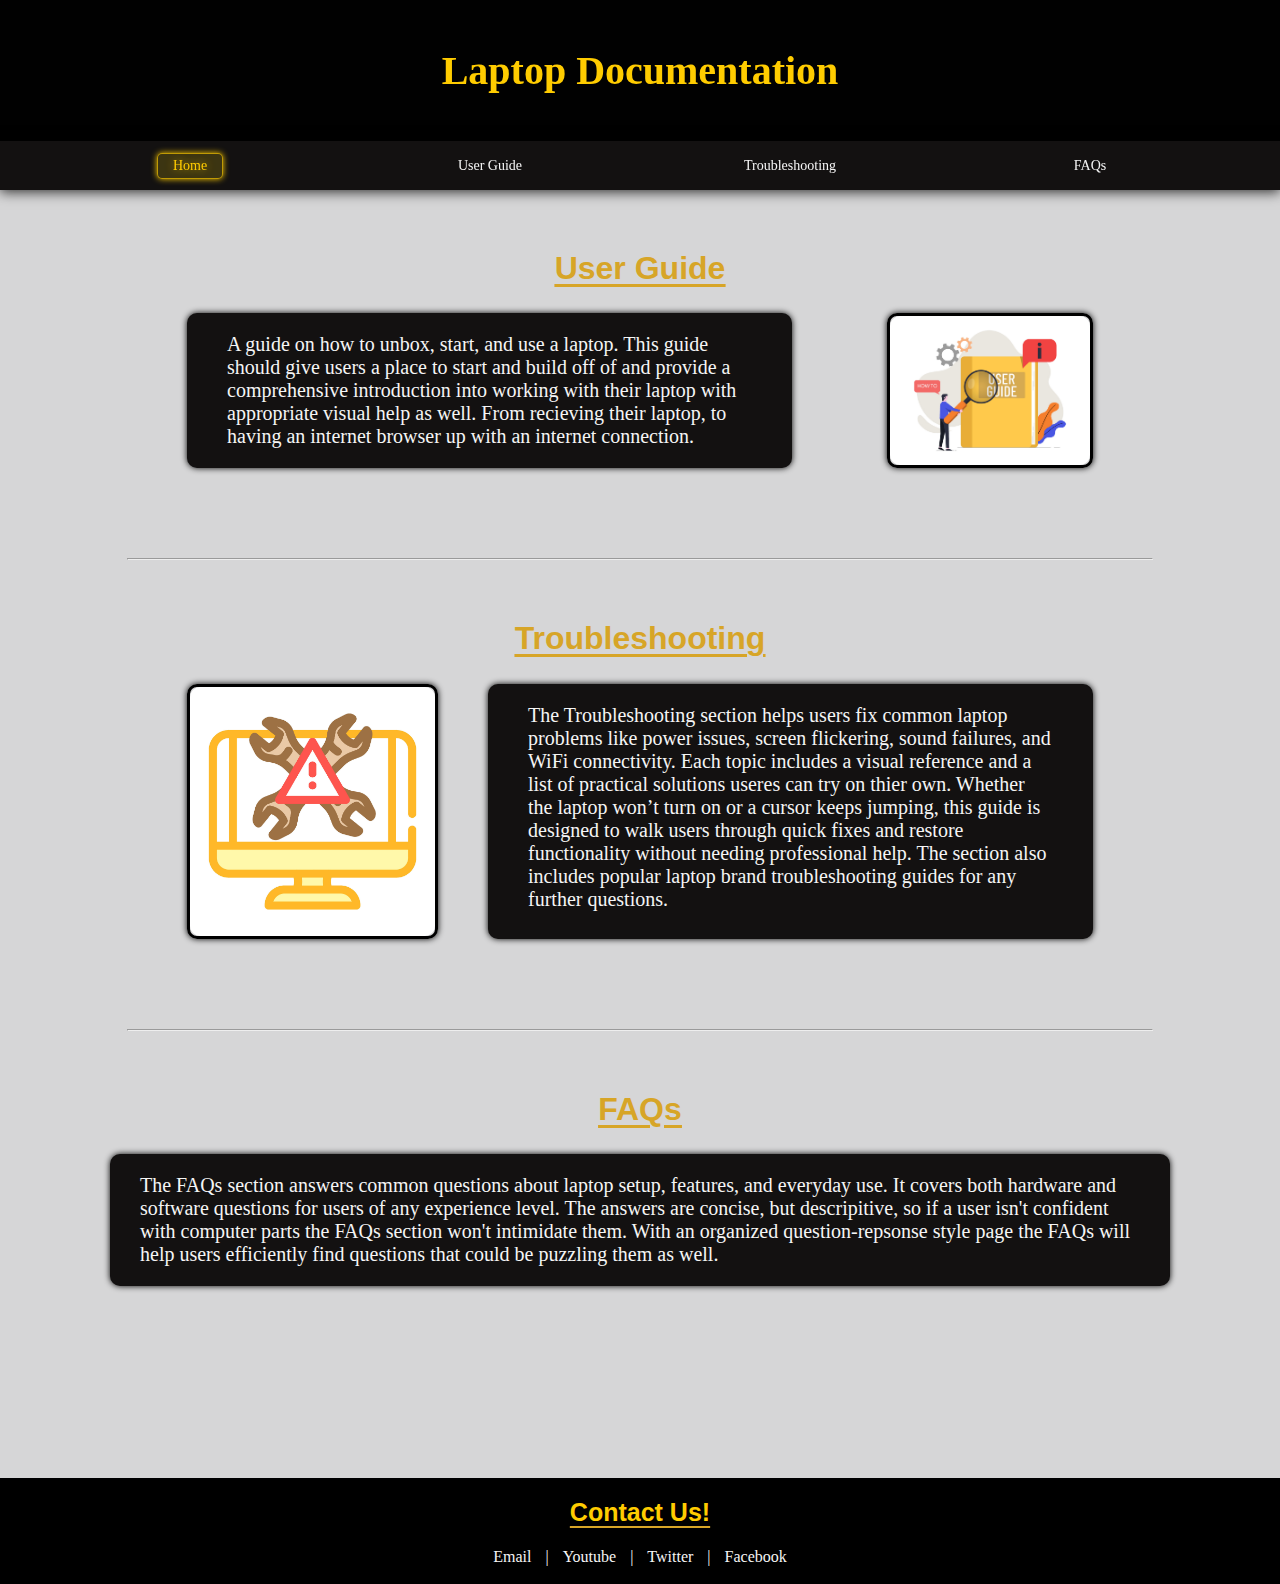
<file: index.html>
<!DOCTYPE html>
<html lang="en">
<head>
	<meta charset="UTF-8" />
	<meta name="viewport" content="width=device-width, initial-scale=1" />
	<title>Laptop Documentation</title>
	<link rel="stylesheet" href="laptopWireframe.css" />
	<link rel="icon" href="laptopFavicon.png" type="image/png">
</head>

<body id="Home">
	<header id = 'HeaderContainer'>
		<h1>Laptop Documentation</h1>
	</header>

	<div id="TabContainer">
		<nav>
			<a href="index.html" class="active-tab">Home</a>
			<a href="tab1.html">User Guide</a>
			<a href="tab2.html">Troubleshooting</a>
			<a href="tab3.html">FAQs</a>
		</nav>
	</div>

	<div id="User Guide"></div>
	<h2><a class="Header-Link" href="tab1.html">User Guide</a></h2>
	<section id="Section-1-With-Image-Container">
		<div id="Section-1">
			A guide on how to unbox, start, and use a laptop. This guide should give users a place to start and build off of and provide a comprehensive introduction into working with their laptop with appropriate visual help as well. From recieving their laptop, to having an internet browser up with an internet connection.
		</div>
		<div id="Image-1-Container">
		<img src="userguide.jpg" alt="User manual">
		</div>
	</section>
	
	<hr width="80%">
	<h2 id="Troubleshooting"><a class="Header-Link" href="tab2.html">Troubleshooting</a></h2>
	<section id="Section-2-With-Image-Container">
		<div id="Image-2-Container">
		<img src="ts.jpg" alt="troubleshooting symbol">
		</div>
		<div id="Section-2">
		The Troubleshooting section helps users fix common laptop problems like power issues, screen flickering, sound failures, and WiFi connectivity. Each topic includes a visual reference and a list of practical solutions useres can try on thier own. Whether the laptop won’t turn on or a cursor keeps jumping, this guide is designed to walk users through quick fixes and restore functionality without needing professional help. The section also includes popular laptop brand troubleshooting guides for any further questions.
		</div>
	</section>

	<hr width="80%">
	<h2 id="FAQs"><a class="Header-Link" href="tab3.html">FAQs</a></h2>
	<section id="Section-3">
		The FAQs section answers common questions about laptop setup, features, and everyday use. It covers both hardware and software questions for users of any experience level. The answers are concise, but descripitive, so if a user isn't confident with computer parts the FAQs section won't intimidate them. With an organized question-repsonse style page the FAQs will help users efficiently find questions that could be puzzling them as well.
	</section>

	<footer>
		<h2>Contact Us!</h2>
		<div>
			<nav class="ContactContainer">
			<a href ="mailto:epicemail@appstate.edu"> Email</a> |
			<a href="https://youtube.com/channel/epicchannel">Youtube</a> |
			<a href="https://twitter.com/epictwitter">Twitter</a> |
			<a href="https://facebook.com/epicfacebook">Facebook</a>
			</nav>
		</div>
	</footer>
</body>
</html>
</file>
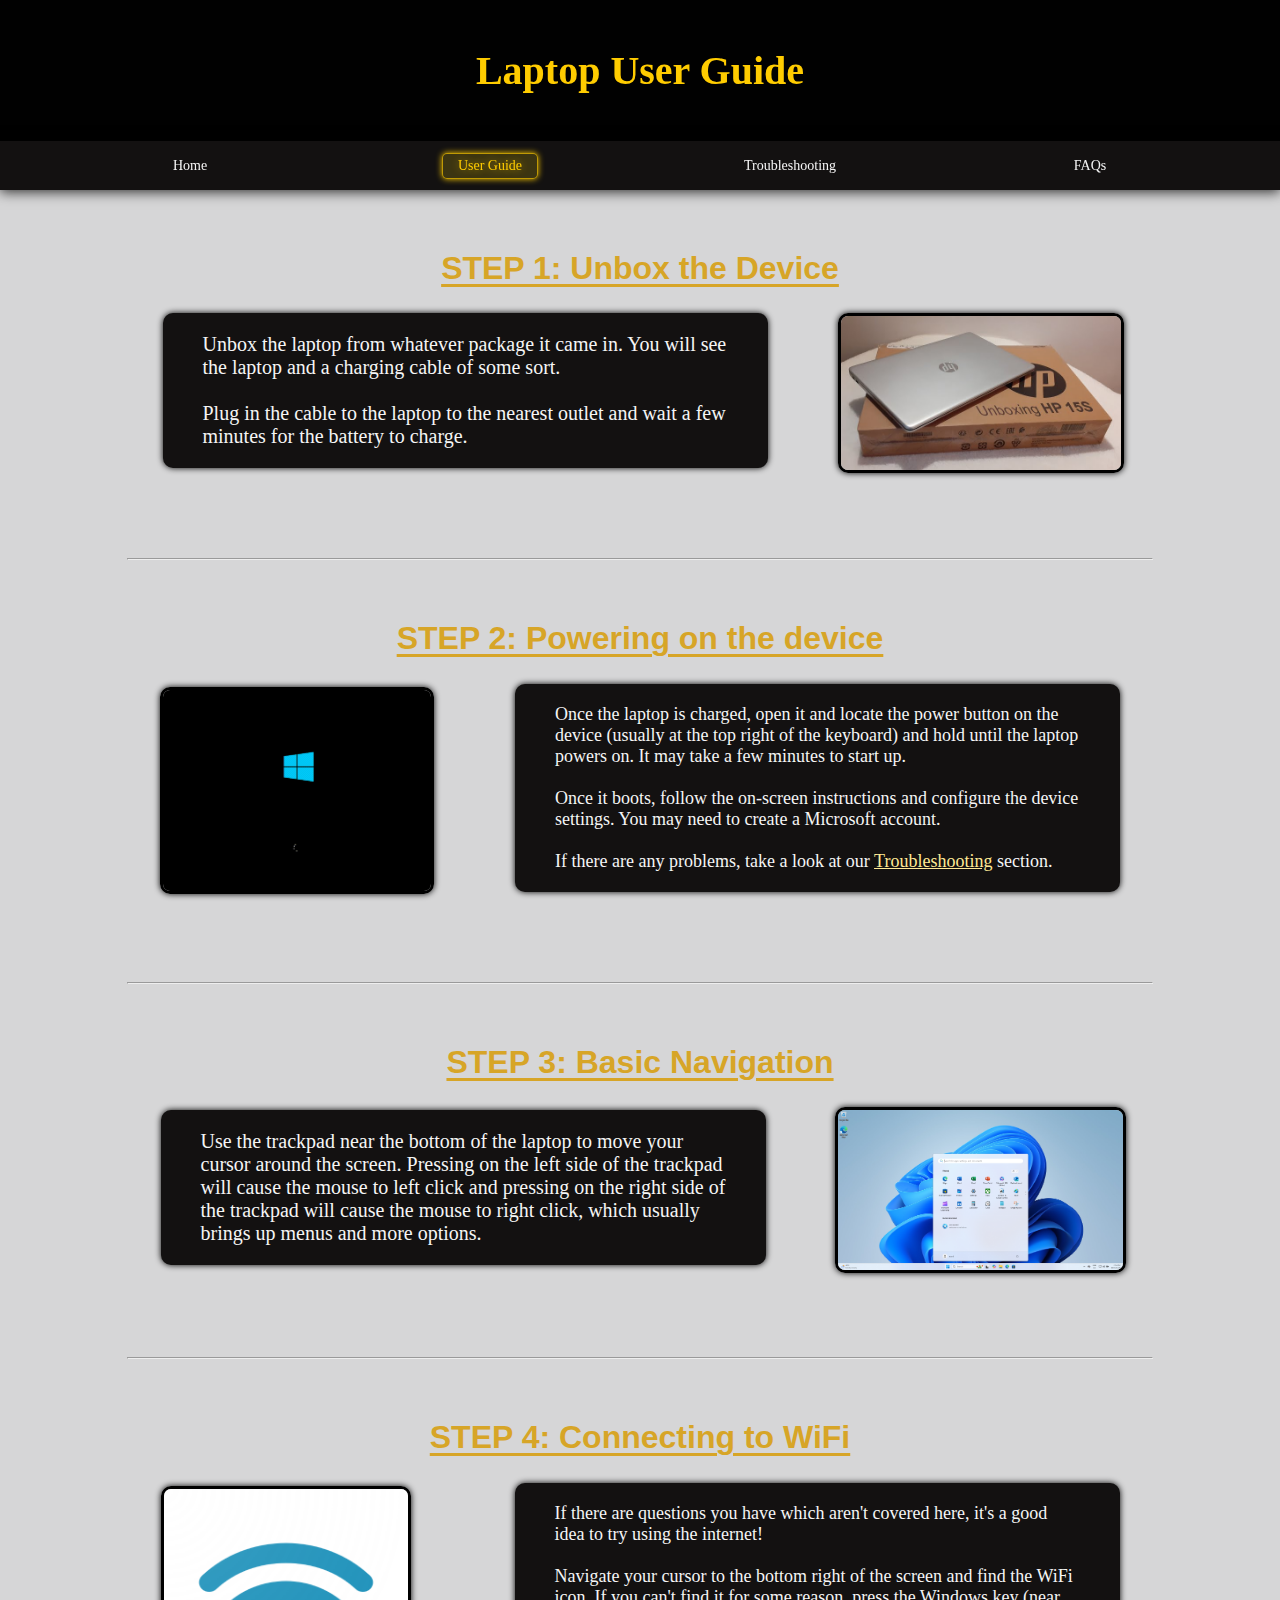
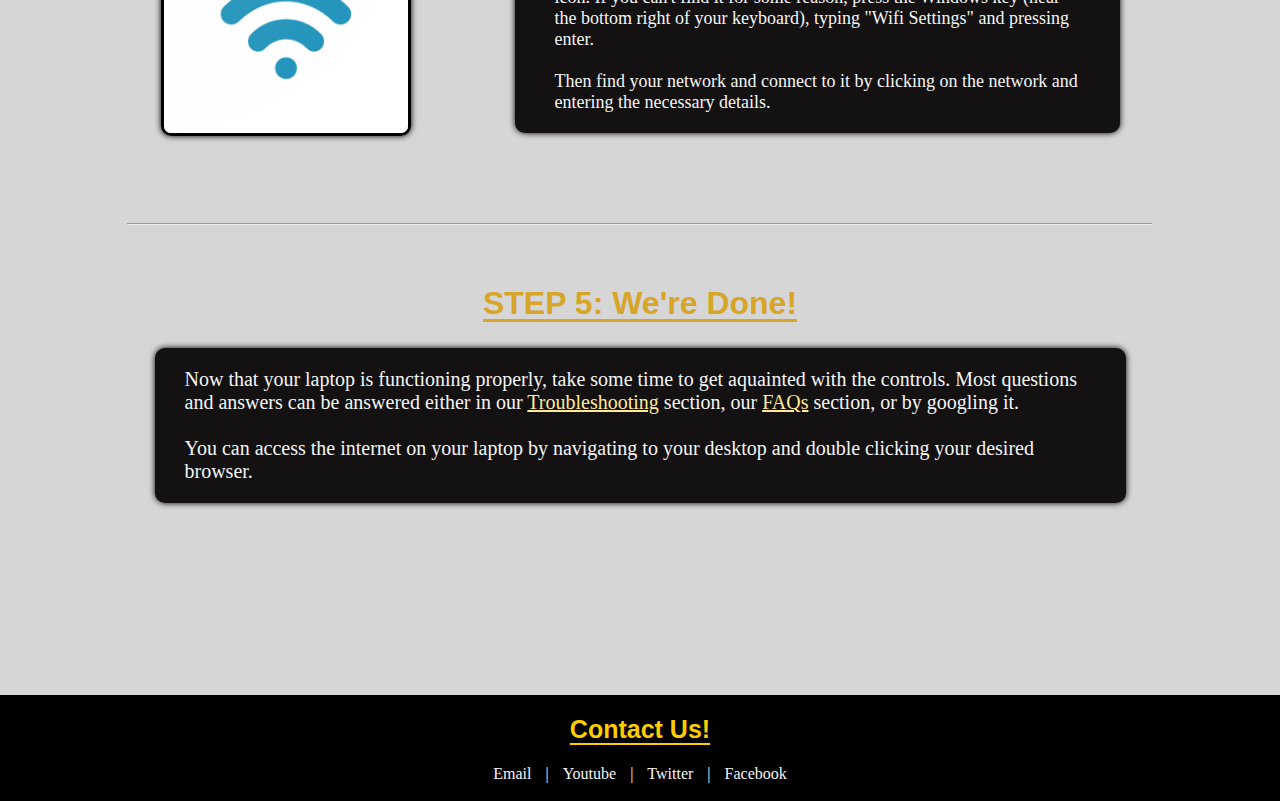
<file: tab1.html>
<!DOCTYPE html>
<html lang="en">

<head>
	<meta charset="UTF-8" />
	<meta name="viewport" content="width=device-width, initial-scale=1" />
	<title>Laptop User Guide</title>
	<link rel="stylesheet" href="laptopWireframe.css"/>
	<link rel="stylesheet" href="tab1.css"/>
	<link rel="icon" href="laptopFavicon.png" type="image/png">
</head>

<body>

	<header id="HeaderContainer">
		<h1>Laptop User Guide</h1>
	</header>

	<div id="TabContainer">
		<nav>
			<a href="index.html">Home</a>
			<a href="tab1.html" class="active-tab">User Guide</a>
			<a href="tab2.html">Troubleshooting</a>
			<a href="tab3.html">FAQs</a>
		</nav>
	</div>


	<ol>
			<h2 id="TopHeader">STEP 1: Unbox the Device</h2>
			<section class="Section-1-With-Image-Container">
				<div class="Section-1">
				Unbox the laptop from whatever package it came in. You will see the laptop and a charging cable of some sort.
				<br><br>
				Plug in the cable to the laptop to the nearest outlet and wait a few minutes for the battery to charge.
				</div>
				<div class="Image-1-Container-UG">
					<img src="laptop_unbox.png" alt="A laptop that was just unboxed and is laying on top of the box it came in.">
				</div>
			</section>

			<hr width="80%">
			<h2 >STEP 2: Powering on the device</h2>
			<section class="Section-2-With-Image-Container">
				<div class="Image-2-Container">
					<img src="windows_boot.gif" alt="A gif of the animation of the startup for windows. There is a windows logo and a circle revolving around singaling the loading.">
				</div>
				<div class="Section-2">
				Once the laptop is charged, open it and locate the power button on the device (usually at the top right of the keyboard) 
				and hold until the laptop powers on. It may take a few minutes to start up.
				<br><br>
				Once it boots, follow the on-screen instructions and configure the device settings. You may need to create a Microsoft account.
				<br><br>
				If there are any problems, take a look at our <a href="tab2.html">Troubleshooting</a> section.
				</div>
			</section>

			<hr width="80%">
			<h2 id="TopHeader">STEP 3: Basic Navigation</h2>
			<section class="Section-3-With-Image-Container">
				<div class="Section-1">
				Use the trackpad near the bottom of the laptop to move your cursor around the screen.
				Pressing on the left side of the trackpad will cause the mouse to left click and
				pressing on the right side of the trackpad will cause the mouse to right click, which usually brings up menus and more options.
				</div>
				<div class="Image-3-Container">
					<img src="windows_11_desktop.png" alt="Image of the default Windows desktop that you might see after starting up a laptop.">
				</div>
			</section>

			<hr width="80%">
			<h2>STEP 4: Connecting to WiFi</h2>
			<section class="Section-4-With-Image-Container">
				<div class="Image-4-Container">
					<img src="wifi.png" alt="The generic symbol for wifi with a small ball at the bottom with three curved bars growing outward from it.">
				</div>
				<div class="Section-2">
				If there are questions you have which aren't covered here, it's a good idea to try using the internet!
				<br><br>
				Navigate your cursor to the bottom right of the screen and find the WiFi icon. 
				If you can't find it for some reason, press the Windows key (near the bottom right of your keyboard), typing "Wifi Settings" and pressing enter.
				<br><br>
				Then find your network and connect to it by clicking on the network and entering the necessary details.
				</div>
			</section>

			<hr width="80%">
			<h2>STEP 5: We're Done!</h2>
			<section class="Section-3">
				Now that your laptop is functioning properly, take some time to get aquainted with the controls.
				Most questions and answers can be answered either in our <a href="tab2.html">Troubleshooting</a> section, our <a href="tab3.html">FAQs</a> section, or by googling it.
				<br><br>
				You can access the internet on your laptop by navigating to your desktop and double clicking your desired browser.
			</section>
	</ol>

	<footer>
		<h2>Contact Us!</h2>
		<div>
			<nav class="ContactContainer">
			<a href ="mailto:epicemail@appstate.edu" target="_blank"> Email</a> |
			<a href="https://youtube.com/channel/epicchannel" target="_blank">Youtube</a> |
			<a href="https://twitter.com/epictwitter" target="_blank">Twitter</a> |
			<a href="https://facebook.com/epicfacebook" target="_blank">Facebook</a>
			</nav>
		</div>
	</footer>
</body>

</html>
</file>
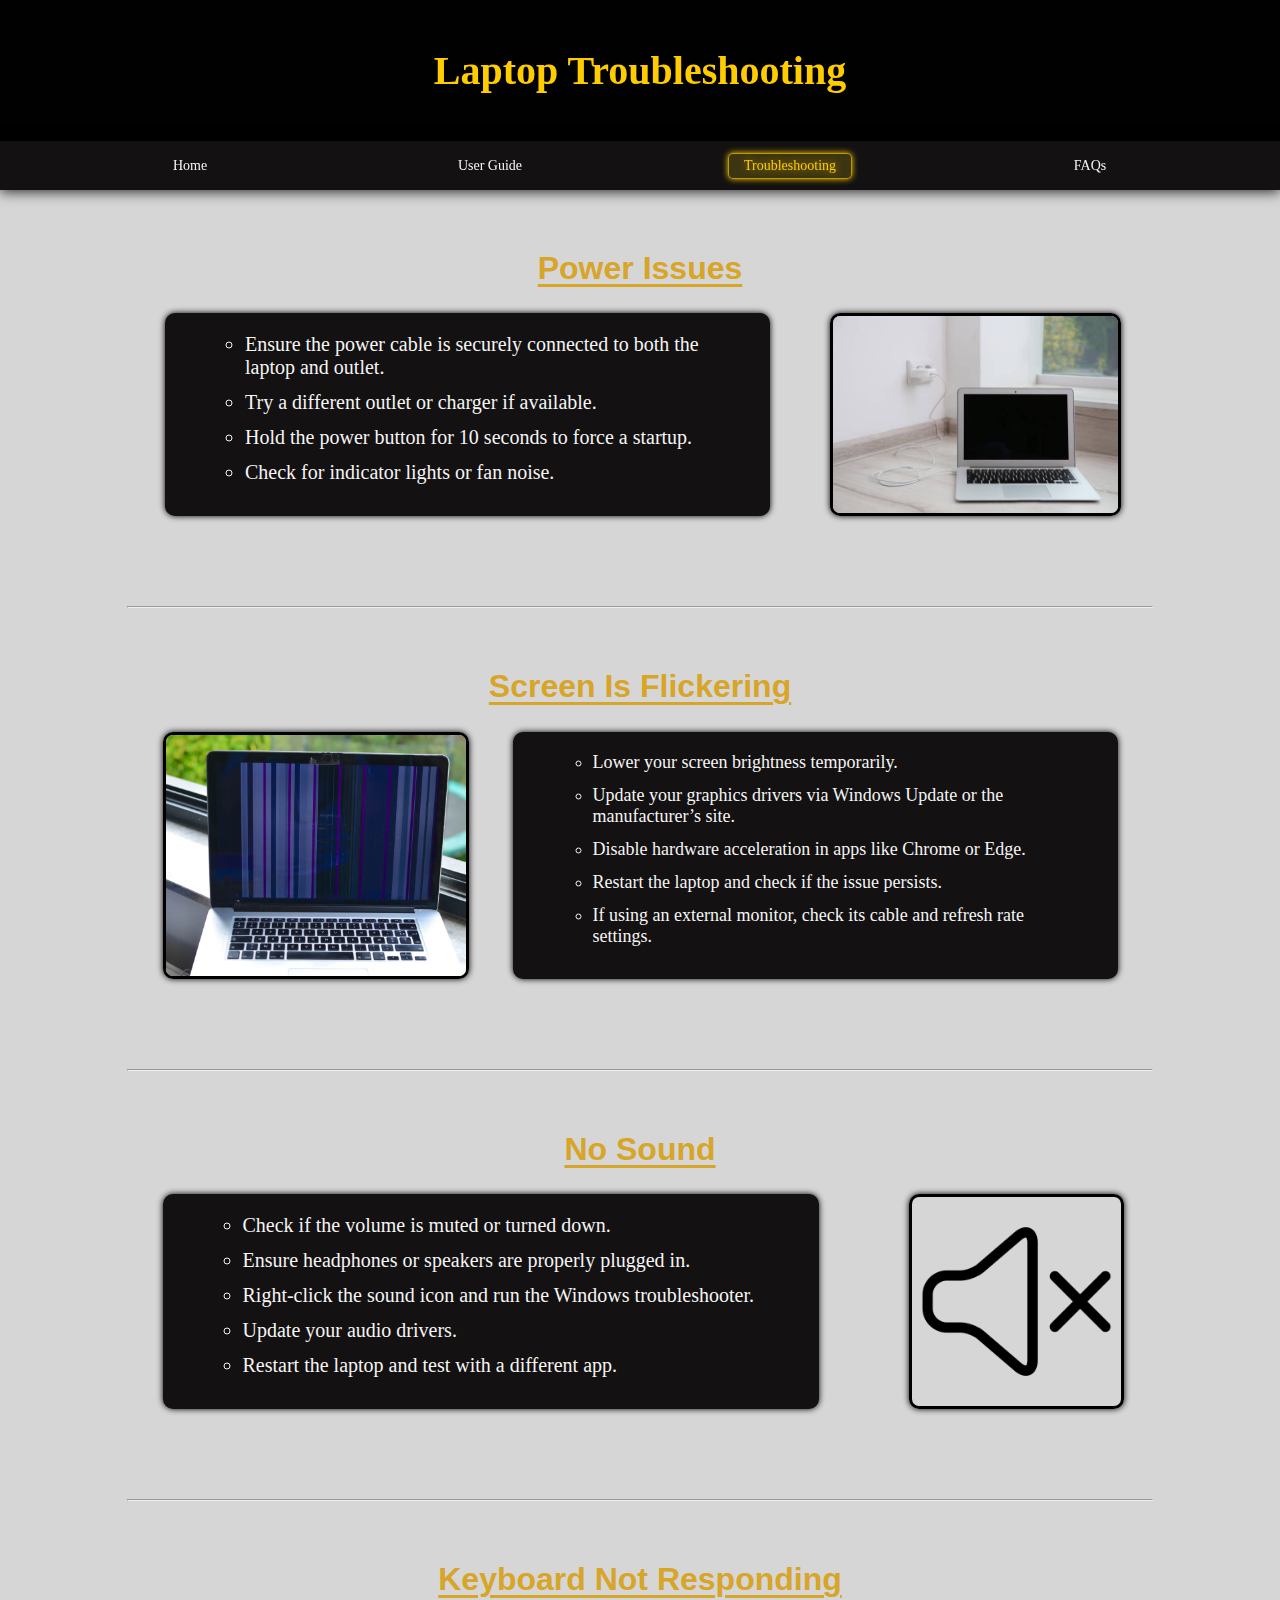
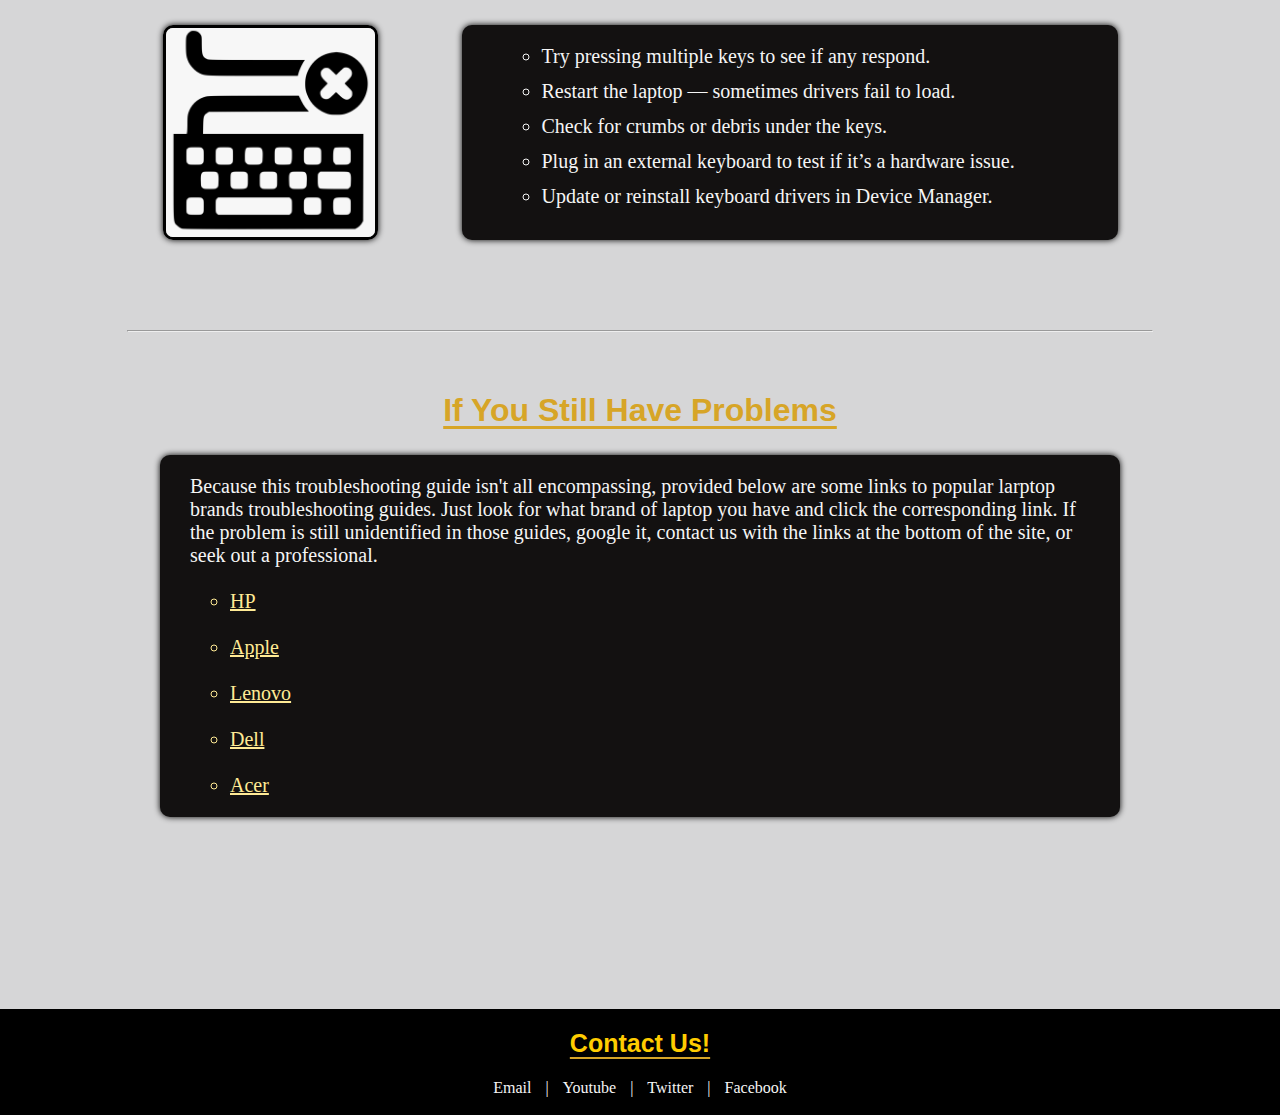
<file: tab2.html>
<!DOCTYPE html>
<html lang="en">

<head>
	<meta charset="UTF-8" />
	<meta name="viewport" content="width=device-width, initial-scale=1" />
	<title>Troubleshooting</title>
	<link rel="stylesheet" href="laptopWireframe.css"/>
	<link rel="stylesheet" href="tab2.css"/>
	<link rel="icon" href="laptopFavicon.png" type="image/png">
</head>

<body>

	<header id="HeaderContainer">
		<h1>Laptop Troubleshooting</h1>
	</header>

	<div id="TabContainer">
		<nav>
			<a href="index.html">Home</a>
			<a href="tab1.html">User Guide</a>
			<a href="tab2.html" class="active-tab">Troubleshooting</a>
			<a href="tab3.html">FAQs</a>
		</nav>
	</div>

	<h2 id="Topheader"></h2>

	<ol>
		<h2>Power Issues</h2>
		<section class="Section-1-With-Image-Container">
			<div class="Section-1">
			<ul>
				<li>Ensure the power cable is securely connected to both the laptop and outlet.</li>
				<li>Try a different outlet or charger if available.</li>
				<li>Hold the power button for 10 seconds to force a startup.</li>
				<li>Check for indicator lights or fan noise.</li>
			</ul>

			</div>
			<div class="Image-1-Container">
				<img src="charging.jpg" alt="A laptop sitting on a table with the charger visibly plugged in to both the wall socket and the laptop charging port.">
			</div>
		</section>

		<hr width="80%">
		
		<h2>Screen Is Flickering</h2>

		<section class="Section-2-With-Image-Container">
			<div class="Image-2-Container">
			<img src="flickering_screen.png" alt="Flickering laptop screen">
			</div>
			<div class="Section-2">
			<ul>
				<li>Lower your screen brightness temporarily.</li>
				<li>Update your graphics drivers via Windows Update or the manufacturer’s site.</li>
				<li>Disable hardware acceleration in apps like Chrome or Edge.</li>
				<li>Restart the laptop and check if the issue persists.</li>
				<li>If using an external monitor, check its cable and refresh rate settings.</li>
			</ul>
			</div>
		</section>

		<hr width="80%">

		<h2>No Sound</h2>

		<section class="Section-3-With-Image-Container">
			<div class="Section-3">
			<ul>
				<li>Check if the volume is muted or turned down.</li>
				<li>Ensure headphones or speakers are properly plugged in.</li>
				<li>Right-click the sound icon and run the Windows troubleshooter.</li>
				<li>Update your audio drivers.</li>
				<li>Restart the laptop and test with a different app.</li>
			</ul>
			</div>
			<div class="Image-3-Container">
				<img src="no_sound.png" alt="Muted speaker icon">
			</div>
		</section>

		<hr width="80%">

		<h2>Keyboard Not Responding</h2>
		<section class="Section-4-With-Image-Container">
			<div class="Image-4-Container">
				<img src="keyboard.png" alt="Laptop keyboard with unresponsive keys">
			</div>
			<div class="Section-4">
				<ul>
					<li>Try pressing multiple keys to see if any respond.</li>
					<li>Restart the laptop — sometimes drivers fail to load.</li>
					<li>Check for crumbs or debris under the keys.</li>
					<li>Plug in an external keyboard to test if it’s a hardware issue.</li>
					<li>Update or reinstall keyboard drivers in Device Manager.</li>
				</ul>
			</div>
		</section>
		
		<hr width="80%">
		<h2>If You Still Have Problems</h2>
		<section class="End-Section">
			Because this troubleshooting guide isn't all encompassing, provided below are some links to popular larptop brands troubleshooting guides. Just look for what brand of laptop you have and click the corresponding link. If the problem is still unidentified in those guides, google it, contact us with the links at the bottom of the site, or seek out a professional.
			<br><br>
			<ul>
				<li><a href="https://support.hp.com/us-en/computer" target="_blank">HP</a></li>
				<br>
				<li><a href="https://support.apple.com/guide/mac-help/diagnose-problems-mh35727/mac" target="_blank">Apple</a></li>
				<br>
				<li><a href="https://pcsupport.lenovo.com/us/en" target="_blank">Lenovo</a></li>
				<br>
				<li><a href="https://www.dell.com/en-us/lp/homepcservices?gacd=9684992-1121-5763017-266598158-0&dgc=ST&SA360CID=20106234203&gclid=c462974ae6ba136672a5ffb464d2dad0&gclsrc=3p.ds&msclkid=c462974ae6ba136672a5ffb464d2dad0" target="_blank">Dell</a></li>
				<br>
				<li><a href="https://www.acer.com/us-en/support" target="_blank">Acer</a></li>

			</ul>
		</section>

	<footer>
		<h2>Contact Us!</h2>
		<div>
			<nav class="ContactContainer">
			<a href ="mailto:epicemail@appstate.edu" target="_blank"> Email</a> |
			<a href="https://youtube.com/channel/epicchannel" target="_blank">Youtube</a> |
			<a href="https://twitter.com/epictwitter" target="_blank">Twitter</a> |
			<a href="https://facebook.com/epicfacebook" target="_blank">Facebook</a>
			</nav>
		</div>
	</footer>
</body>

</html>
</file>
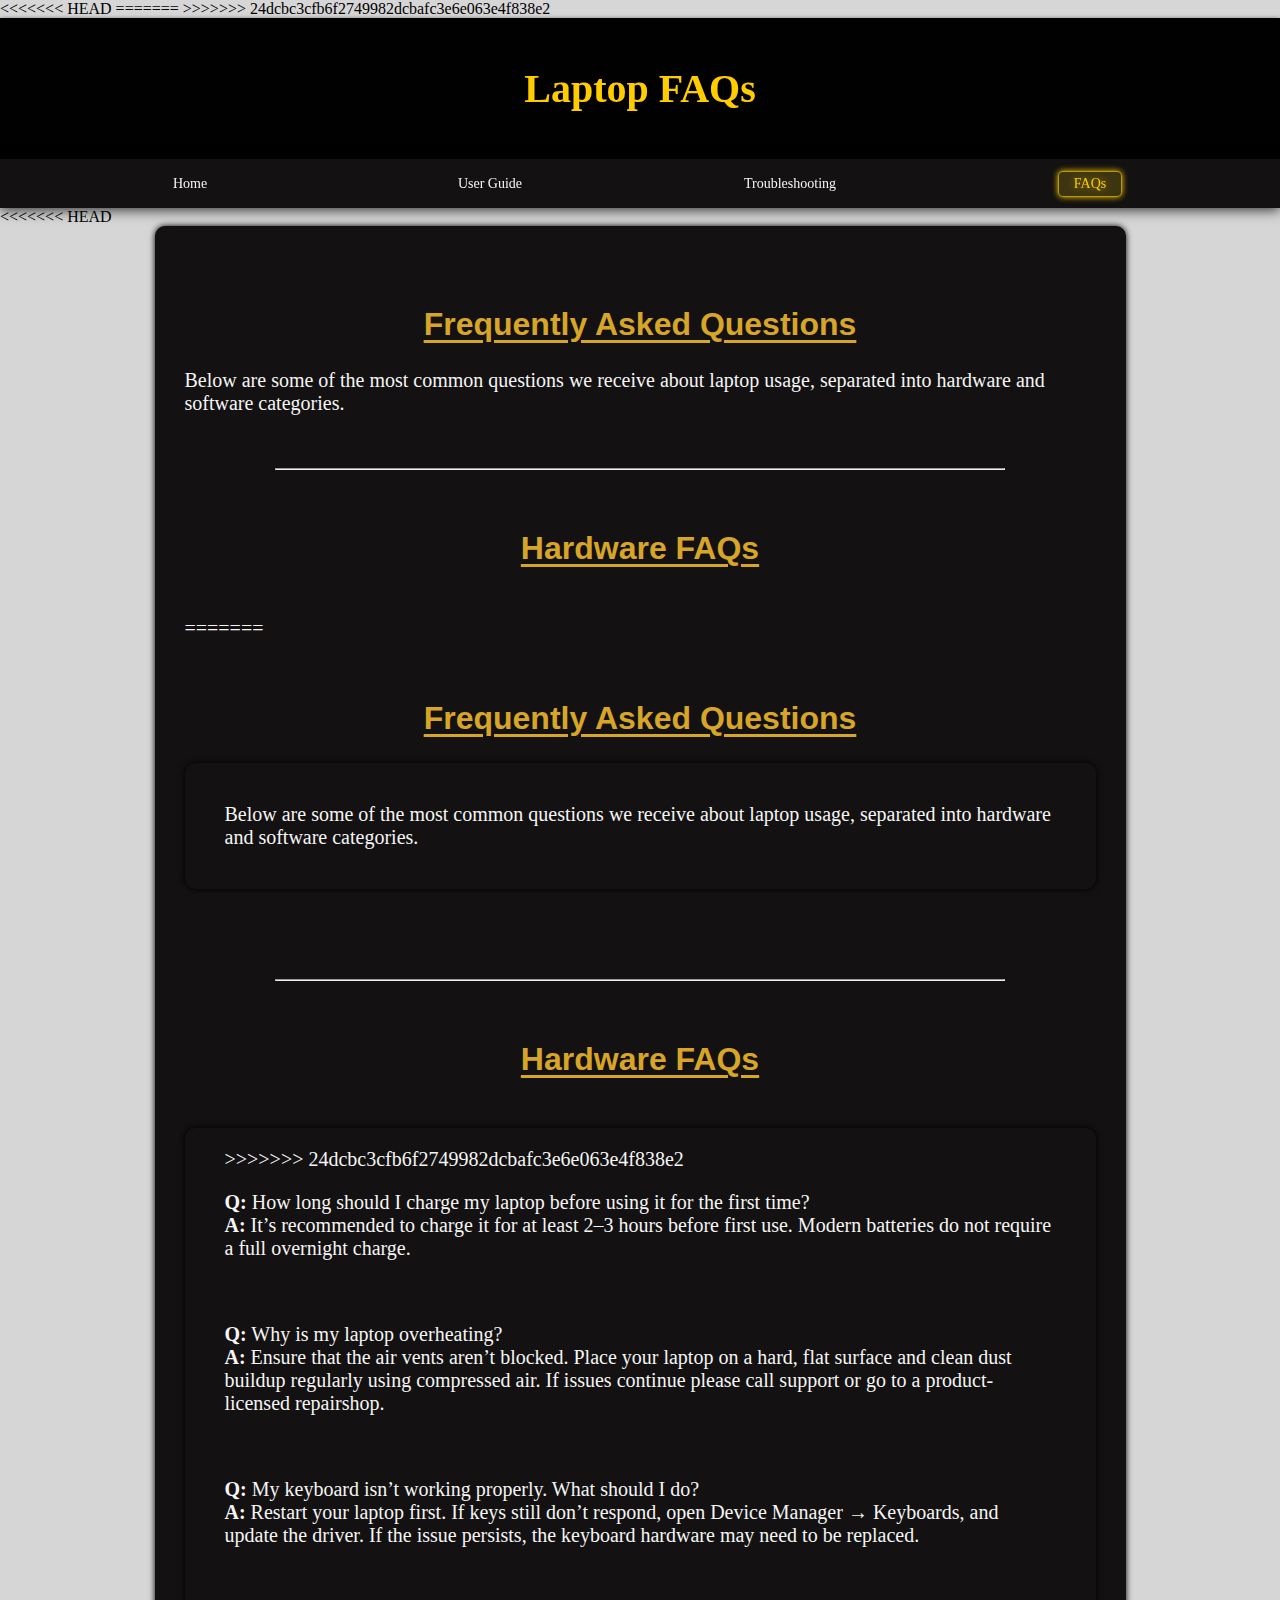
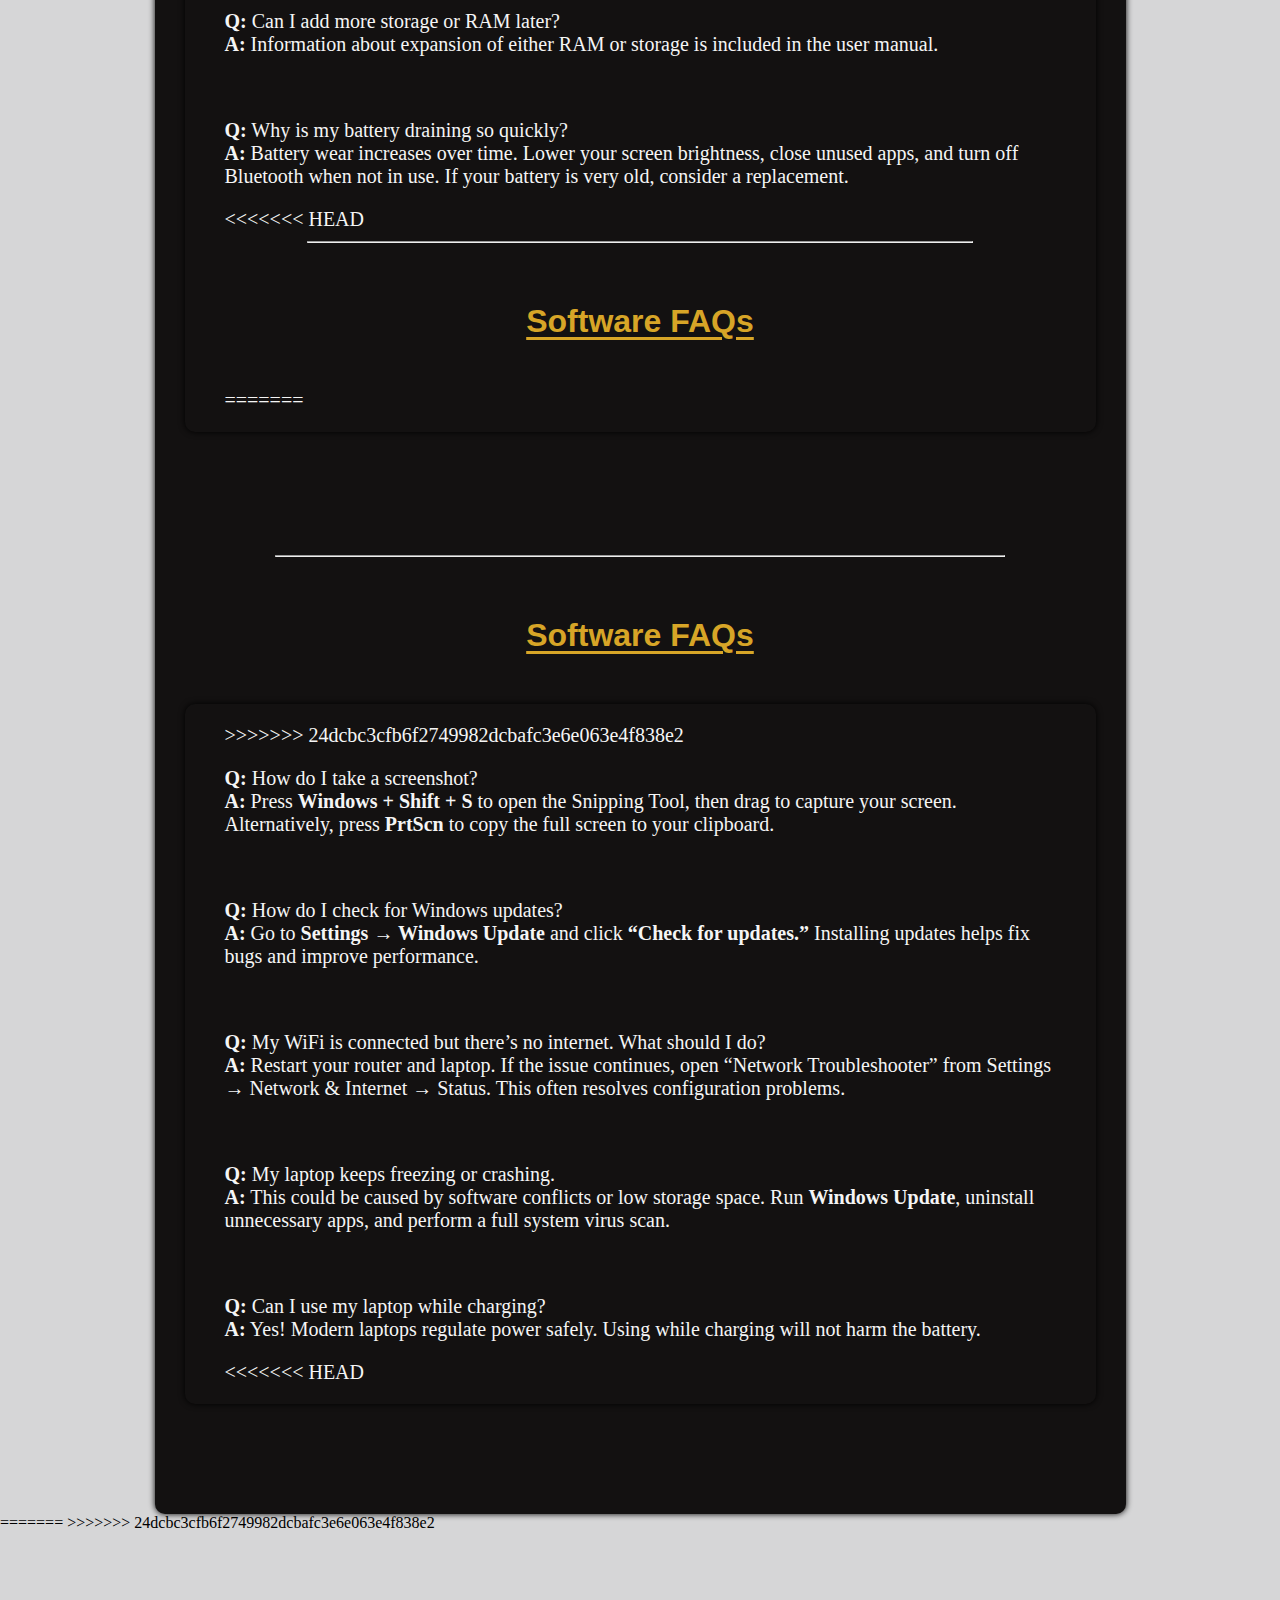
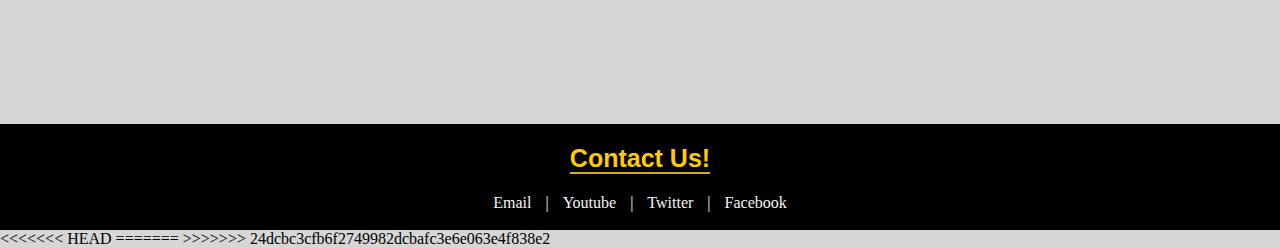
<file: tab3.html>
<!DOCTYPE html>
<html lang="en">

<head>
	<meta charset="UTF-8" />
	<meta name="viewport" content="width=device-width, initial-scale=1" />
	<title>Laptop FAQs</title>
	<link rel="stylesheet" href="laptopWireframe.css"/>
<<<<<<< HEAD
	<link rel="stylesheet" href="tab1.css"/>
=======
	<link rel="stylesheet" href="tab3.css"/>
>>>>>>> 24dcbc3cfb6f2749982dcbafc3e6e063e4f838e2
	<link rel="icon" href="laptopFavicon.png" type="image/png">
</head>

<body>

	<header id="HeaderContainer">
		<h1>Laptop FAQs</h1>
	</header>

	<div id="TabContainer">
		<nav>
			<a href="index.html">Home</a>
			<a href="tab1.html">User Guide</a>
			<a href="tab2.html">Troubleshooting</a>
			<a href="tab3.html" class="active-tab">FAQs</a>
		</nav>
	</div>

<<<<<<< HEAD
	<section class="Section-3">
		<h2 style="text-decoration: underline #d7a527;">Frequently Asked Questions</h2>
		<p>Below are some of the most common questions we receive about laptop usage, separated into hardware and software categories.</p>
		<br><hr width="80%">
		
		<h2 style="color: #d7a527;">Hardware FAQs</h2>
		<br>

=======
		<h2>Frequently Asked Questions</h2>
		<div id="Section-1-FAQs">
			<p>Below are some of the most common questions we receive about laptop usage, separated into hardware and software categories.</p>
		</div>
		
		<hr width="80%">

		<h2>Hardware FAQs</h2>
		<br>

		<div id="Section-1-FAQs">
>>>>>>> 24dcbc3cfb6f2749982dcbafc3e6e063e4f838e2
		<p><b>Q:</b> How long should I charge my laptop before using it for the first time?<br>
		<b>A:</b> It’s recommended to charge it for at least 2–3 hours before first use. Modern batteries do not require a full overnight charge.</p>
		<br>

		<p><b>Q:</b> Why is my laptop overheating?<br>
		<b>A:</b> Ensure that the air vents aren’t blocked. Place your laptop on a hard, flat surface and clean dust buildup regularly using compressed air. If issues continue please call support or go to a product-licensed repairshop.</p>
		<br>

		<p><b>Q:</b> My keyboard isn’t working properly. What should I do?<br>
		<b>A:</b> Restart your laptop first. If keys still don’t respond, open Device Manager → Keyboards, and update the driver. If the issue persists, the keyboard hardware may need to be replaced.</p>
		<br>

		<p><b>Q:</b> Can I add more storage or RAM later?<br>
		<b>A:</b> Information about expansion of either RAM or storage is included in the user manual.</p>
		<br>

		<p><b>Q:</b> Why is my battery draining so quickly?<br>
		<b>A:</b> Battery wear increases over time. Lower your screen brightness, close unused apps, and turn off Bluetooth when not in use. If your battery is very old, consider a replacement.</p>
<<<<<<< HEAD

		<br><hr width="80%">

		<h2 style="color: #d7a527;">Software FAQs</h2>
		<br>

=======
		</div>

		<br><hr width="80%">

		<h2>Software FAQs</h2>
		<br>

		<div id="Section-1-FAQs">
>>>>>>> 24dcbc3cfb6f2749982dcbafc3e6e063e4f838e2
		<p><b>Q:</b> How do I take a screenshot?<br>
		<b>A:</b> Press <b>Windows + Shift + S</b> to open the Snipping Tool, then drag to capture your screen. Alternatively, press <b>PrtScn</b> to copy the full screen to your clipboard.</p>
		<br>

		<p><b>Q:</b> How do I check for Windows updates?<br>
		<b>A:</b> Go to <b>Settings → Windows Update</b> and click <b>“Check for updates.”</b> Installing updates helps fix bugs and improve performance.</p>
		<br>

		<p><b>Q:</b> My WiFi is connected but there’s no internet. What should I do?<br>
		<b>A:</b> Restart your router and laptop. If the issue continues, open “Network Troubleshooter” from Settings → Network & Internet → Status. This often resolves configuration problems.</p>
		<br>

		<p><b>Q:</b> My laptop keeps freezing or crashing.<br>
		<b>A:</b> This could be caused by software conflicts or low storage space. Run <b>Windows Update</b>, uninstall unnecessary apps, and perform a full system virus scan.</p>
		<br>

		<p><b>Q:</b> Can I use my laptop while charging?<br>
		<b>A:</b> Yes! Modern laptops regulate power safely. Using while charging will not harm the battery.</p>
<<<<<<< HEAD
	</section>
=======
		</div>
>>>>>>> 24dcbc3cfb6f2749982dcbafc3e6e063e4f838e2

	<footer>
		<h2>Contact Us!</h2>
		<div>
			<nav class="ContactContainer">
			<a href ="mailto:epicemail@appstate.edu"> Email</a> |
			<a href="https://youtube.com/channel/epicchannel">Youtube</a> |
			<a href="https://twitter.com/epictwitter">Twitter</a> |
			<a href="https://facebook.com/epicfacebook">Facebook</a>
			</nav>
		</div>
	</footer>
<<<<<<< HEAD

	<script src="laptopWireframe.js" defer></script>
=======
>>>>>>> 24dcbc3cfb6f2749982dcbafc3e6e063e4f838e2
</body>

</html>
</file>
<file: laptopWireframe.css>
body {
    background-color: #d6d6d7;
}

h1 {
	color: #FFCC00;
	font-size: 40px;
}

h2 {
	text-decoration: underline #d7a527;
}

.Header-Link {
	color: #d7a527;
	font-size: 32px;
	text-decoration: underline #d7a527;
}

html, body {
	margin: 0;
	padding: 0;
}

#HeaderContainer {
	background-color: #010101;
	color: whitesmoke;
	padding: 20px;
	text-align: center;
	box-shadow: 0 2px 5px rgb(0, 0, 0);
	position: sticky;
	top: 0;
}

#TabContainer {
	width: 100%;
	height: 25px;
	background-color: #131111;
	color: whitesmoke;
	padding: 12px 0;
	box-shadow: 0 2px 12px rgba(0, 0, 0, 0.781);
	display: grid;
	position: sticky;
	top: 140.59px;
}

#TabContainer nav {
	display: grid;
	grid-template-columns: repeat(4, minmax(0px, 300px));
	justify-content: center;
	align-content: center;
	white-space: nowrap;
	position: sticky;
	top: 0;
}

#TabContainer nav a {
	padding: 4px 15px;
	font-size: 14px;
	width: auto;
	background-color: transparent;
	border: 1px solid transparent;
	color: whitesmoke;
	text-align: center;
	border-radius: 5px;
	cursor: pointer;
	transition: background 0.2s ease, border-color 0.2s ease, text-shadow 0.2s ease, color 0.2s ease;
	justify-self: center;
	text-decoration: none;
}

#TabContainer nav a:hover {
	background-color: rgba(255, 220, 20, 0.178);
	border: 1px, solid #ffcc00ad;
	border-radius: 5px;
	box-shadow: 0 0 8px #FFCC00;
}

#TabContainer nav a.active-tab {
	background-color: rgba(255, 220, 20, 0.178);
	border: 1px solid #ffcc00ad;
	box-shadow: 0 0 6px #FFCC00;
	text-shadow: 0 0 8px #ffcc00a1;;
	color: #FFCC00;
}

h2 {
	text-align: center;
	font-size: xx-large;
	font-family: Arial, Helvetica, sans-serif;
	color: #d7a527;
	margin-top: 60px;
	text-underline-offset: 5px;
}

#User Guide,
#FAQs
#Troubleshooting {
	margin-top: 120px;
}

#Section-1-With-Image-Container {
	display: flex;
	justify-content: center;
	align-items: stretch;
	flex-wrap: wrap;
	gap: 95px;
	margin-bottom: 90px;
}

#Section-1 {
	background-color: #131111;
	border-radius: 10px;
	box-shadow: 0px 0px 6px #010101;
	color: whitesmoke;
	font-size: 20px;
	max-width: 525px;
	padding: 20px 40px;
	min-width:150px;
	justify-content: left;
}

#Image-1-Container {
	width: 200px;
	max-width: 200px;
	border: 3px solid black;
	border-radius: 10px;
	box-shadow: 0 0 6px black;
}

#Image-1-Container img {
	width: 100%;
	height: 100%;
	object-fit: cover;
	border-radius: 10px;
}

#Section-2-With-Image-Container {
	display: flex;
	justify-content: center;
	align-items: stretch;
	flex-wrap: wrap;
	gap: 50px;
	margin-bottom: 90px;
}

#Section-2 {
	background-color: #131111;
	border-radius: 10px;
	box-shadow: 0px 0px 6px #010101;
	color: whitesmoke;
	font-size: 20px;
	max-width: 525px;
	padding: 20px 40px;
	min-width:150px;
	justify-content: left;
}

#Image-2-Container {
	width: 245px;
	min-width: 245;
	border: 3px solid black;
	border-radius: 10px;
	box-shadow: 0 0 6px black;
}

#Image-2-Container img {
  width: 100%;
  height: 100%;
  object-fit: cover;
  border-radius: 10px;
}

#Section-3 {
	background-color: #131111;
	border-radius: 10px;
	box-shadow: 0px 0px 6px #010101;
	color: whitesmoke;
	font-size: 20px;
	padding-top: 20px;
	padding-bottom: 20px;
	padding-left: 30px;
	padding-right: 30px;
	margin: auto;
	max-width: 1000px;
}

footer {
	background-color: black;
	margin-top: 15%;
	padding-bottom: 10px;
	color: whitesmoke;
}

footer h2 {
	color: #FFCC00;
	text-align: center;
	font-size: 25px;
	padding-top: 20px;
}

.ContactContainer {
	text-align: center;
	padding-bottom: 8px;
}

.ContactContainer a {
	color: whitesmoke;
	text-decoration: none;
	margin: 0 10px;
	transition: text-shadow 0.2s ease, color 0.2s ease;
}

.ContactContainer a:hover {
	color: #FFCC00;
	text-shadow: 0 0 8px #FFCC00;
}
</file>
<file: tab1.css>
a {
	color: #ffea95;
}

a:hover {
	color: #ffd119;
	text-shadow: 0 0 4px #ffcc00a6;
}

h2{
	text-decoration: underline;
}

.Section-1-With-Image-Container {
	display: flex;
	justify-content: center;
	align-items: stretch;
	gap: 70px;
	flex-wrap: wrap;
	margin-bottom: 90px;
}

.Section-1 {
	background-color: #131111;
	border-radius: 10px;
	box-shadow: 0px 0px 6px #010101;
	color: whitesmoke;
	font-size: 20px;
	max-width: 525px;
	padding: 20px 40px;
	justify-content: left;
}

.Image-1-Container-UG {
	justify-content: right;
	flex: 1;
	max-height: 154px;
	min-width: 280px;
	max-width: 280px;
}

.Image-1-Container-UG img {
	height: 100%;
	width: 100%;
	object-fit: cover;
	border-radius: 10px;
	border: 3px solid black;
	box-shadow: 0 0 6px black;
}

.Section-2-With-Image-Container {
	display: flex;
	justify-content: center;
	align-items: center;
	gap: 87px;
	flex-wrap: wrap;
	margin-bottom: 90px;
}

.Section-2 {
	background-color: #131111;
	border-radius: 10px;
	box-shadow: 0px 0px 6px #010101;
	color: whitesmoke;
	font-size: 18px;
	max-width: 525px;
	padding: 20px 40px;
}

.Image-2-Container {
	max-height: 202px;
	width: 268px;
	min-width: 268px;
}

.Image-2-Container img {
	width: 100%;
	height: 100%;
	object-fit: cover;
	border: 3px solid black;
	border-radius: 10px;
	box-shadow: 0 0 6px black;
}

.Section-3-With-Image-Container {
	display: flex;
	justify-content: center;
	align-items: center;
	gap: 69px;
	flex-wrap: wrap;
	margin-bottom: 90px;
}

.Image-3-Container {
	max-height: 160px;
	width: 285px;
	max-width: 285px;
}

.Image-3-Container img {
	height: 100%;
	width: 100%;
	object-fit: cover;
	border-radius: 10px;
	border: 3px solid black;
	box-shadow: 0 0 6px black;
}

.Section-3 {
	background-color: #131111;
	border-radius: 10px;
	box-shadow: 0px 0px 6px #010101;
	color: whitesmoke;
	font-size: 20px;
	padding-top: 20px;
	padding-bottom: 20px;
	padding-left: 30px;
	padding-right: 30px;
	margin: auto;
	min-width: 911px;
	max-width: 911px;
}

.Section-4-With-Image-Container {
	display: flex;
	justify-content: center;
	align-items: center;
	gap: 110px;
	flex-wrap: wrap;
	margin-bottom: 90px;
}

.Image-4-Container {
	max-height: 244px;
	width: 244px;
	max-width: 244px;
}

.Image-4-Container img {
	height: 100%;
	width: 100%;
	object-fit: cover;
	border-radius: 10px;
	border: 3px solid black;
	box-shadow: 0 0 6px black;
}

ol {
	padding: 0px;
	margin: 0px;
	visibility: none;
}
</file>
<file: tab2.css>
a {
	color: #ffea95;
}

a:hover {
	color: #ffd119;
	text-shadow: 0 0 4px #ffcc00a6;
}

h2{
	text-decoration: underline #d7a527;
}

.Section-1-With-Image-Container {
	display: flex;
	justify-content: center;
	align-items: stretch;
	flex-wrap: wrap;
	gap: 60px;
	margin-bottom: 90px;
}

.Section-1 {
	background-color: #131111;
	border-radius: 10px;
	box-shadow: 0px 0px 6px #010101;
	color: whitesmoke;
	font-size: 20px;
	max-width: 525px;
	padding: 20px 40px;
	min-width:150px;
	justify-content: left;
}

.Image-1-Container {
	justify-content: right;
	flex: 1;
	max-height: 197px;
	min-width: 285px;
	max-width: 285px;
}

.Image-1-Container img {
	width: 100%;
	height: 100%;
	object-fit: cover;
	border-radius: 10px;
	border: 3px solid black;
	box-shadow: 0 0 6px black;
}

.Section-1 ul li,
.Section-2 ul li,
.Section-3 ul li,
.Section-4 ul li  {
  margin-bottom: 12px;
}

.Section-2-With-Image-Container {
	display: flex;
	justify-content: center;
	align-items: stretch;
	flex-wrap: wrap;
	gap: 50px;
	margin-bottom: 90px;
}

.Section-2 {
	background-color: #131111;
	border-radius: 10px;
	box-shadow: 0px 0px 6px #010101;
	color: whitesmoke;
	font-size: 18px;
	max-width: 525px;
	padding: 20px 40px;
	min-width:150px;
	justify-content: left;
}

.Image-2-Container {
	flex: 1;
	max-height: 241px;
	min-width:300px;
	max-width: 300px;
}

.Image-2-Container img {
	width: 100%;
	height: 100%;
	object-fit: cover;
	border: 3px solid black;
	border-radius: 10px;
	box-shadow: 0 0 6px black;
}

.Section-3-With-Image-Container {
	display: flex;
	justify-content: center;
	align-items: stretch;
	gap: 90px;
	flex-wrap: wrap;
	margin-bottom: 90px;
}

.Section-3 {
	background-color: #131111;
	border-radius: 10px;
	box-shadow: 0px 0px 6px #010101;
	color: whitesmoke;
	font-size: 20px;
	width: 576px;
	padding: 20px 40px;
	min-width: 500px;
}

.Image-3-Container {
	flex: 1;
	max-height: 209px;
	min-width: 209px;
	max-width: 209px;
}

.Image-3-Container img {
	width: 100%;
	height: 100%;
	object-fit: cover;
	border: 3px solid black;
	border-radius: 10px;
	box-shadow: 0 0 6px black;
}

.Section-4-With-Image-Container {
	display: flex;
	justify-content: center;
	align-items: stretch;
	gap: 90px;
	flex-wrap: wrap;
	margin-bottom: 90px;
}

.Section-4 {
	background-color: #131111;
	border-radius: 10px;
	box-shadow: 0px 0px 6px #010101;
	color: whitesmoke;
	font-size: 20px;
	width: 576px;
	padding: 20px 40px;
	min-width: 500px;
}

.Image-4-Container {
	flex: 1;
	max-height: 209px;
	min-width: 209px;
	max-width: 209px;
}

.Image-4-Container img {
	width: 100%;
	height: 100%;
	object-fit: cover;
	border: 3px solid black;
	border-radius: 10px;
	box-shadow: 0 0 6px black;
}


.End-Section {
	background-color: #131111;
	border-radius: 10px;
	box-shadow: 0px 0px 6px #010101;
	color: whitesmoke;
	font-size: 20px;
	padding-top: 20px;
	padding-bottom: 20px;
	padding-left: 30px;
	padding-right: 30px;
	margin: auto;
	max-width: 900px;
}

.End-Section li {
	color: #ffea95;
}

ol {
	padding: 0px;
	margin: 0px;
	visibility: none;
}
</file>
<file: tab3.css>
a {
	color: pink;
}

a:hover {
	color: red;
}

h2{
	text-decoration: underline #d7a527;
}

#Section-1-FAQs {
	background-color: #131111;
	border-radius: 10px;
	box-shadow: 0px 0px 6px #010101;
	color: whitesmoke;
	font-size: 20px;
	max-width: 960px;
	height: auto;
	padding: 20px 40px;
	margin-bottom: 90px;
	min-width:150px;
	justify-content: center;
	justify-self: center;
}
</file>
